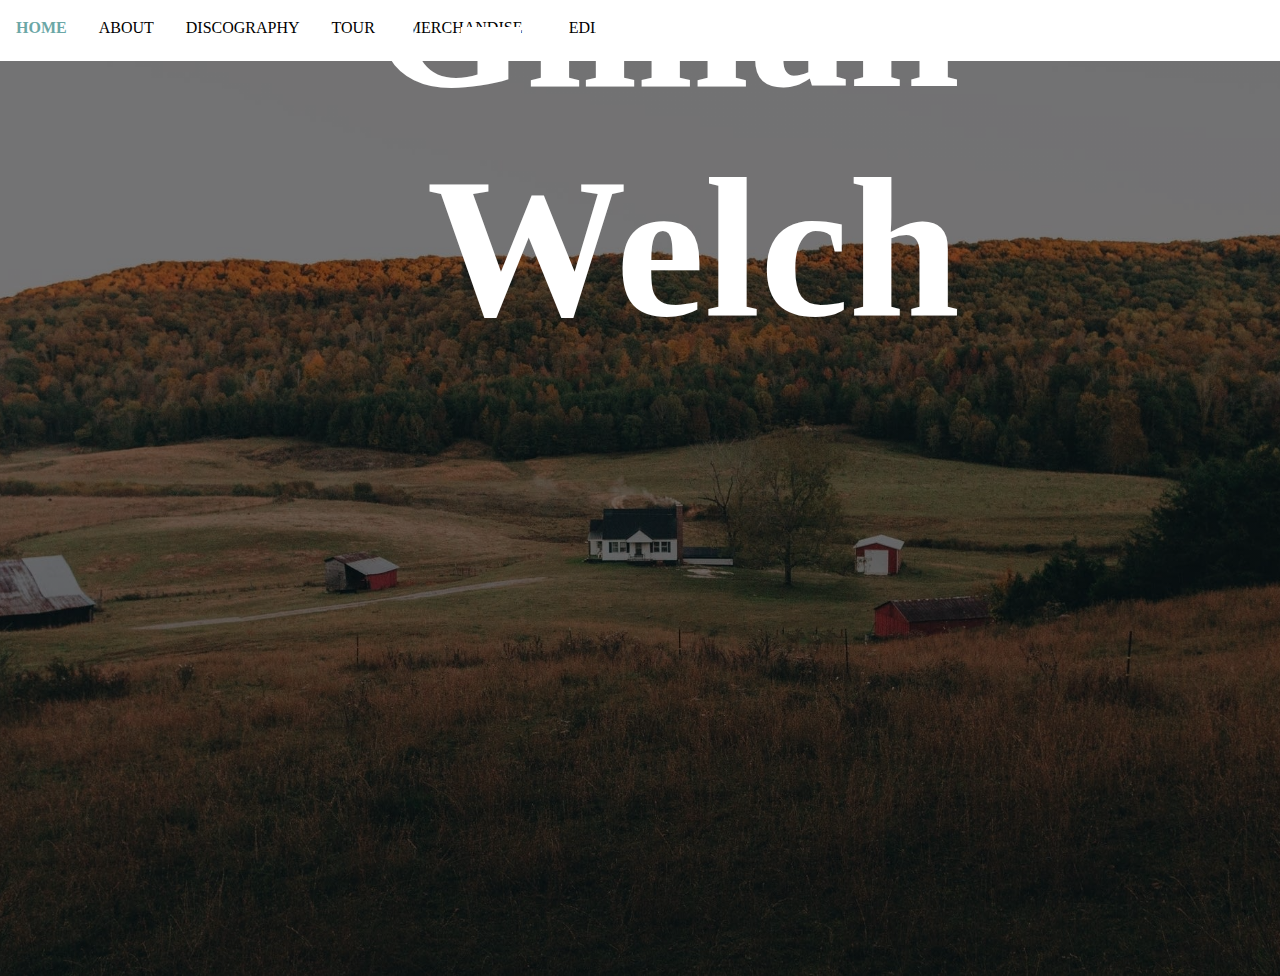
<file: index.html>
<!DOCTYPE html>
<html>
<head>
  <meta name="viewport" content="width=device-width, initial-scale=1"/>
  <link href="./assets/stylesheets/index-styles.css" rel="stylesheet"/>
  <link href="./assets/stylesheets/styles.css" rel="stylesheet"/>
  <link href="https://cdnjs.cloudflare.com/ajax/libs/font-awesome/4.7.0/css/font-awesome.min.css" rel="stylesheet"/>
</head>
<body>

  <div class="topnav">
    <a class="active" href="index.html">HOME</a>
    <a href="about.html">ABOUT</a>
    <a href="discography.html">DISCOGRAPHY</a>
    <a href="tour-dates.html">TOUR</a>
    <a href="merch.html">MERCHANDISE</a>
    <a href="media.html">MEDIA</a>
  </div>

  <div class="hero-image">
  </div>
  <div class="hero-text">
    <h1>Gillian Welch</h1>
  </div>
</body>
</html>
</file>
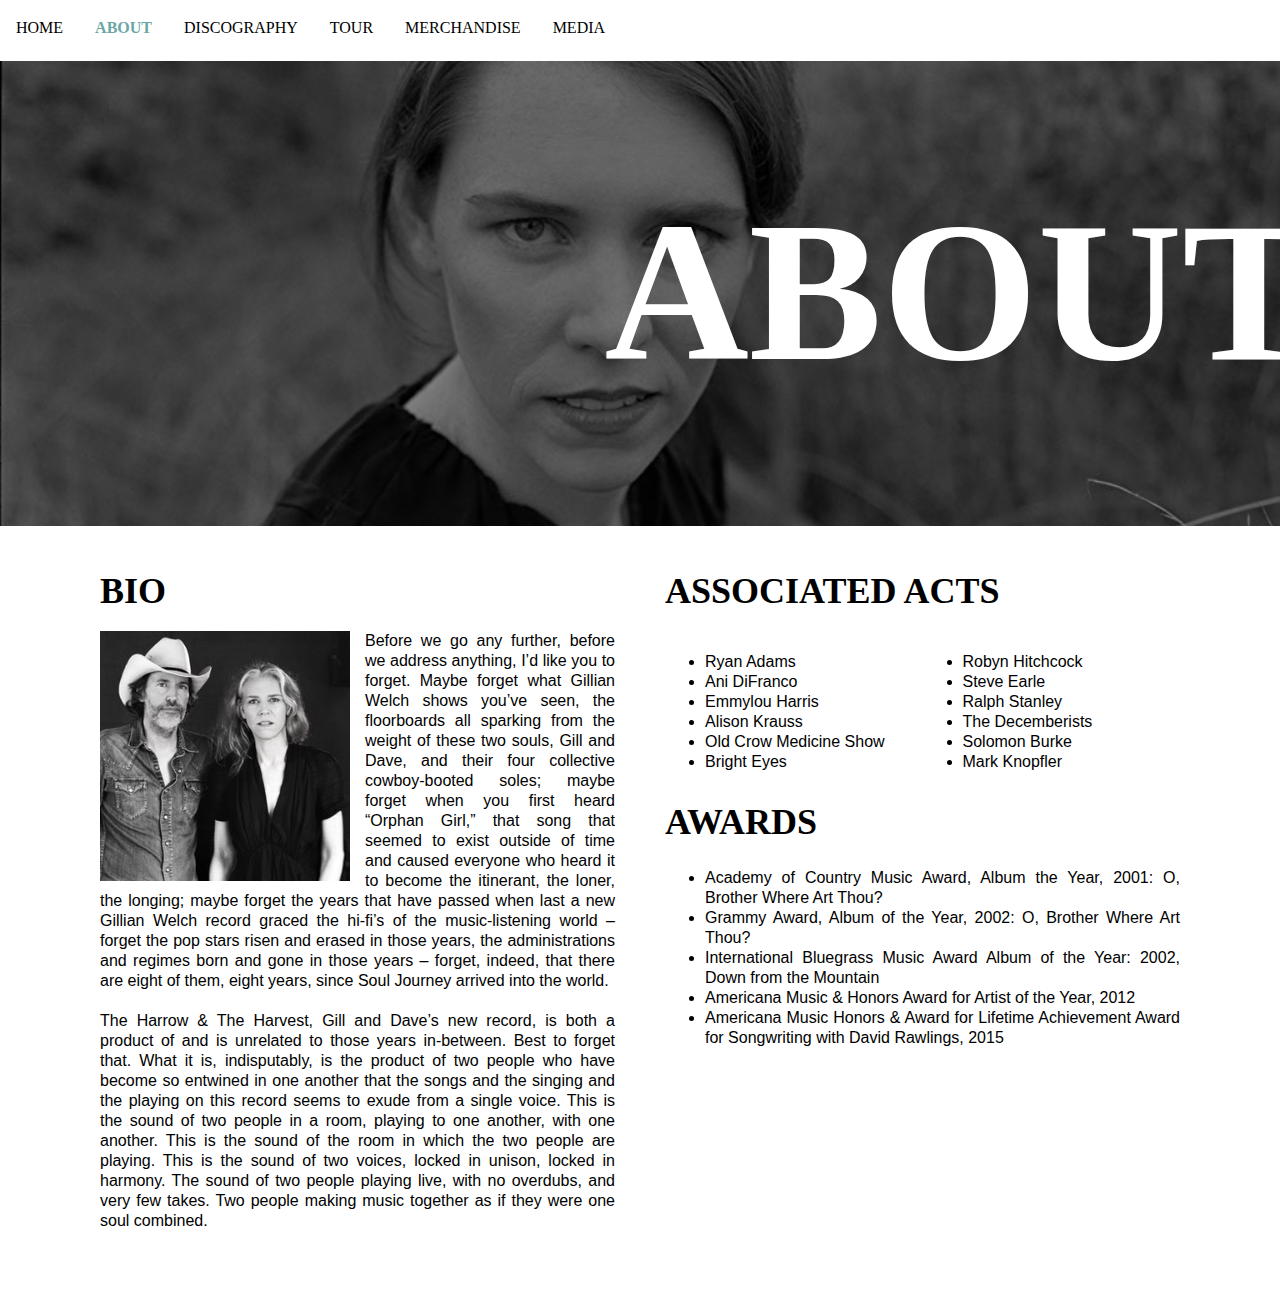
<file: about.html>
<!DOCTYPE html>
<html>
<head>
<link href="./assets/stylesheets/about-styles.css" rel="stylesheet"/>
<link href="./assets/stylesheets/styles.css" rel="stylesheet"/>
<link rel="stylesheet" href="https://cdnjs.cloudflare.com/ajax/libs/font-awesome/4.7.0/css/font-awesome.min.css">
</head>
<body>
  <div class="topnav">
    <a href="index.html">HOME</a>
    <a class="active" href="about.html">ABOUT</a>
    <a href="discography.html">DISCOGRAPHY</a>
    <a href="tour-dates.html">TOUR</a>
    <a href="merch.html">MERCHANDISE</a>
    <a href="media.html">MEDIA</a>
  </div>

<div class="hero-image">
  <div class="hero-text">
    <h1>ABOUT</h1>
  </div>
</div>

<div class="flex-container">
  <div class="box-left"><h2>BIO</h2><p><img src="./assets/images/about/gillian-david-bw.jpg" width="250px" height="250px"/>Before we go any further, before we address anything, I’d like you to forget. Maybe forget what Gillian Welch shows you’ve seen, the floorboards all sparking from the weight of these two souls, Gill and Dave, and their four collective cowboy-booted soles; maybe forget when you first heard “Orphan Girl,” that song that seemed to exist outside of time and caused everyone who heard it to become the itinerant, the loner, the longing; maybe forget the years that have passed when last a new Gillian Welch record graced the hi-fi’s of the music-listening world – forget the pop stars risen and erased in those years, the administrations and regimes born and gone in those years – forget, indeed, that there are eight of them, eight years, since Soul Journey arrived into the world.
  <br> <br>The Harrow & The Harvest, Gill and Dave’s new record, is both a product of and is unrelated to those years in-between. Best to forget that. What it is, indisputably, is the product of two people who have become so entwined in one another that the songs and the singing and the playing on this record seems to exude from a single voice. This is the sound of two people in a room, playing to one another, with one another. This is the sound of the room in which the two people are playing. This is the sound of two voices, locked in unison, locked in harmony. The sound of two people playing live, with no overdubs, and very few takes. Two people making music together as if they were one soul combined.</p>
</div>
  <div class="box-right"><p>
    <h2>ASSOCIATED ACTS</h2>
    <div style="float: left; width: 50%;">
      <ul>
        <li>Ryan Adams</li>
        <li>Ani DiFranco</li>
        <li>Emmylou Harris</li>
        <li>Alison Krauss</li>
        <li>Old Crow Medicine Show</li>
        <li>Bright Eyes</li>
      </ul>
      </div>
  <div style="float: right; width: 50%;">
      <ul>
        <li>Robyn Hitchcock</li>
        <li>Steve Earle</li>
        <li>Ralph Stanley</li>
        <li>The Decemberists</li>
        <li>Solomon Burke</li>
        <li>Mark Knopfler</li>
      </ul>
      </div>
  </p>
  <h3>AWARDS</h3>
  <p>
    <ul>
     <li>Academy of Country Music Award, Album the Year, 2001: O, Brother Where Art Thou?</li>
     <li>Grammy Award, Album of the Year, 2002: O, Brother Where Art Thou?</li>
     <li>International Bluegrass Music Award Album of the Year: 2002, Down from the Mountain</li>
     <li>Americana Music & Honors Award for Artist of the Year, 2012
     <li>Americana Music Honors & Award for Lifetime Achievement Award for Songwriting with David Rawlings, 2015</li>
   </ul>
 </p>
</div>

<!--<div class="footer">
  <a href="http://www.facebook.com/gillianwelch" class="fa fa-facebook"></a>
  <a href="http://www.twitter.com/gillianwelch" class="fa fa-twitter"></a>
  <a href="http://instagram.com/gillianwelchofficial" class="fa fa-instagram"></a>
  <a href="https://open.spotify.com/artist/2H5elA2mJKrHmqkN9GSfkz?si=kffHst0lTXCN38q01jT0JQ" class="fa fa-spotify"></a>
</div>-->

</body>
</html>
</file>
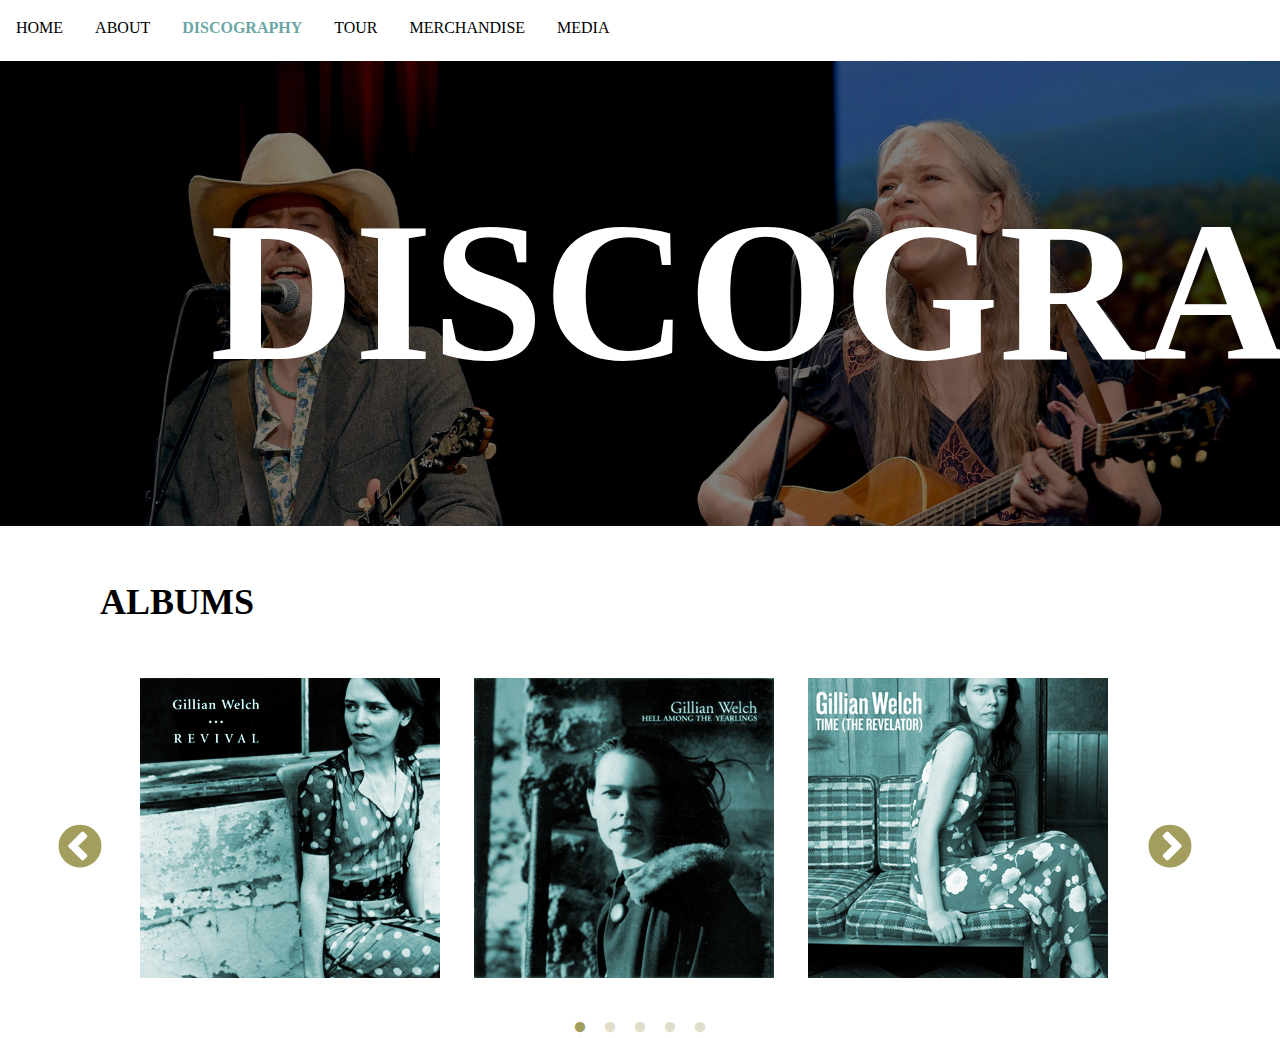
<file: discography.html>
<!DOCTYPE html>
<html>
<head>
  <title>Discography</title>
  <link href="./assets/stylesheets/discography-styles.css" rel="stylesheet"/>
  <link href="./assets/stylesheets/styles.css" rel="stylesheet"/>
  <link href="./assets/stylesheets/slick.css" rel="stylesheet" />
  <link href="./assets/stylesheets/slick-theme.css" rel="stylesheet" />

  <style>
    .topnav {
      overflow: hidden;
      background-color: WHITE;
    }

    .topnav a {
      float: left;
      color: black;
      text-align: center;
      padding: 14px 16px;
      text-decoration: none;
      font-family: Cochin, Georgia, serif;
      font-size: 16px;
    }

    .topnav a:hover {
      background-color: white;
      color: #857e28;
      font-family: Cochin, Georgia, serif;
      font-size: 16px;
      font-weight: bold;
    }

    .topnav a.active {
      background-color: white;
      color: #6ba7a6;
      font-weight: bold;
    }
</style>

<style>
body {
  background: white;
}
  .your-class {
    width: 1000px;
    margin: auto;
  }
  .your-class img{
    width: 300px;
    height: 300px;
    display: block;
  }
</style>

</head>
<body>

  <div class="topnav">
    <a href="index.html">HOME</a>
    <a href="about.html">ABOUT</a>
    <a class="active" href="discography.html">DISCOGRAPHY</a>
    <a href="tour-dates.html">TOUR</a>
    <a href="merch.html">MERCHANDISE</a>
    <a href="media.html">MEDIA</a>
  </div>

  <div class="hero-image">
    <div class="hero-text">
  <h1>DISCOGRAPHY</h1>
  </div>
    </div>
<p>
<h2>ALBUMS</h2>
  <div class="your-class">
    <div class="flip-card">
      <div class="flip-card-inner">
        <div class="flip-card-front">
          <img src="./assets/images/discography/album-covers/color-revival-album-cover.jpg" width="300" height="300" alt="Revival">
        </div>
        <div class="flip-card-back">
          <img src="./assets/images/discography/track-listings/revival-track-listings.png" width="300" height="300" alt="Revival c  Track Listings">
        </div>
      </div>
    </div>

    <div class="flip-card">
      <div class="flip-card-inner">
        <div class="flip-card-front">
          <img src="./assets/images/discography/album-covers/color-hell-among-the-yearlings-album-cover.jpg" width="300" height="300" alt="Hell Among the Yearlings">
        </div>
        <div class="flip-card-back">
          <img src="./assets/images/discography/track-listings/hell-among-the-yearlings-track-listings.png" width="300" height="300" alt="Hell Among the Yearlings Track Listings">
        </div>
      </div>
    </div>

    <div class="flip-card">
      <div class="flip-card-inner">
        <div class="flip-card-front">
          <img src="./assets/images/discography/album-covers/color-time-album-cover.jpg" width="300" height="300" alt="Time (The Revelator)">
        </div>
        <div class="flip-card-back">
          <img src="./assets/images/discography/track-listings/time-the-revelator-track-listings.png" width="300" height="300" alt="Time (The Revelator) Track Listings">
        </div>
      </div>
    </div>

      <div class="flip-card">
        <div class="flip-card-inner">
          <div class="flip-card-front">
            <img src="./assets/images/discography/album-covers/color-harrow-and-harvest-album-cover.jpg" width="300" height="300" alt="The Harrow & The Harvest">
          </div>
          <div class="flip-card-back">
            <img src="./assets/images/discography/track-listings/harrow-and-harvest-track-listings.png" width="300" height="300" alt="The Harrow & The Harvest Track Listings">
          </div>
        </div>
      </div>


    <div class="flip-card">
      <div class="flip-card-inner">
        <div class="flip-card-front">
          <img src="./assets/images/discography/album-covers/color-soul-journey-album-cover.jpg" width="300" height="300" alt="Soul Journey">
        </div>
        <div class="flip-card-back">
          <img src="./assets/images/discography/track-listings/soul-journey-track-listings.png" width="300" height="300" alt="Soul Journey Track Listings">
        </div>
      </div>
    </div>
  </div>

<script src="./assets/javascripts/jquery.min.js"></script>
<script src="./assets/javascripts/slick.min.js"></script>

<script>
  $(document).ready(function(){
    $('.your-class').slick({
      slidesToShow: 3,
      slidestoscroll: 1,
      dots: true,
    });
  });
</script>
</p>
</body>
</html>
</file>
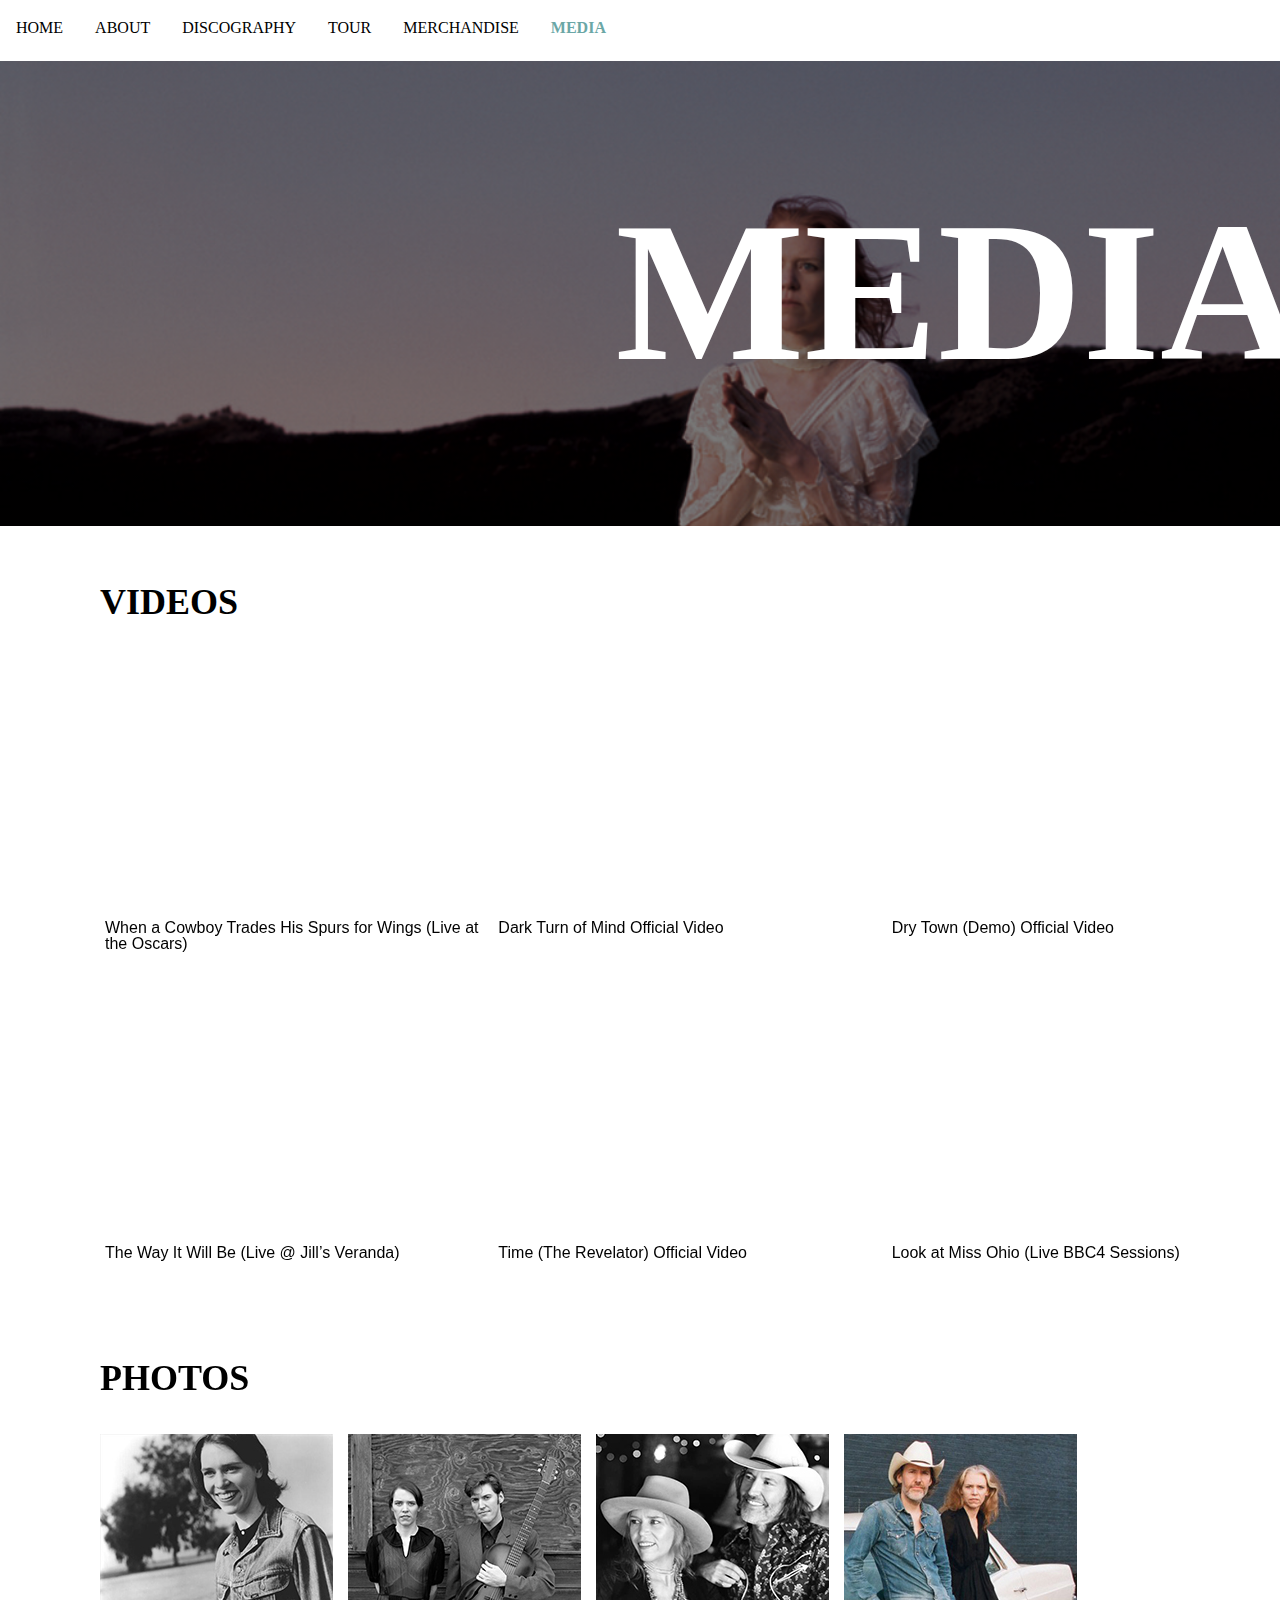
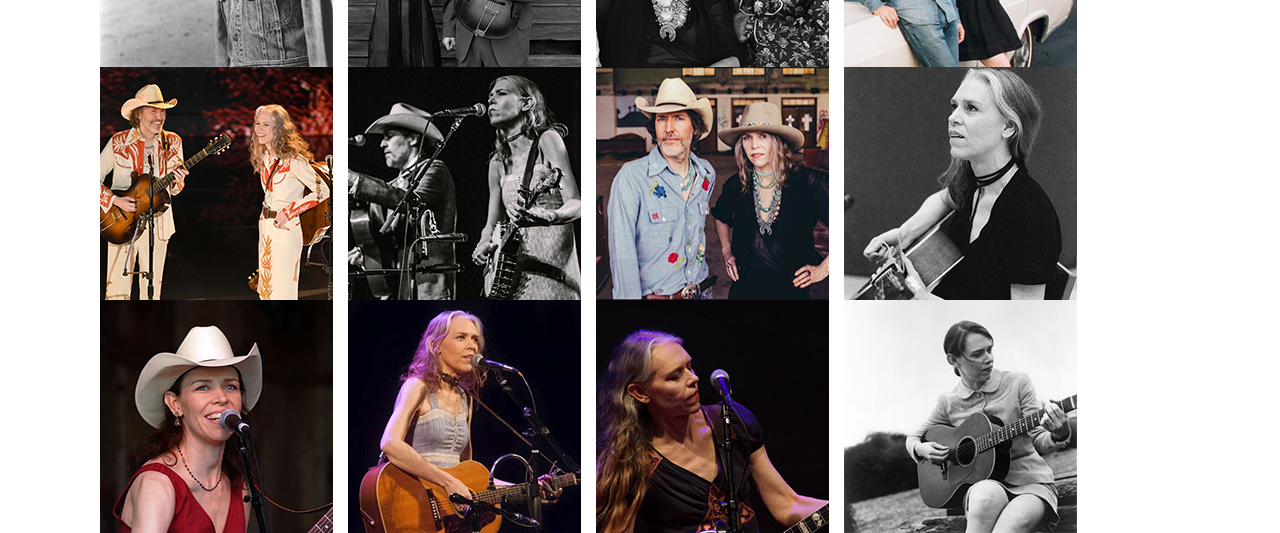
<file: media.html>
<!DOCTYPE html>
<html>

<head>
  <title>Media</title>
  <link href="./assets/stylesheets/media-styles.css" rel="stylesheet" />
  <link href="./assets/stylesheets/styles.css" rel="stylesheet"/>
  <link href="./assets/stylesheets/lightbox.min.css" rel="stylesheet" />
</head>

<body>

  <div class="topnav">
    <a href="index.html">HOME</a>
    <a href="about.html">ABOUT</a>
    <a href="discography.html">DISCOGRAPHY</a>
    <a href="tour-dates.html">TOUR</a>
    <a href="merch.html">MERCHANDISE</a>
    <a class="active" href="media.html">MEDIA</a>
  </div>

  <div class="hero-image">
    <div class="hero-text">
      <h1>MEDIA</h1>
    </div>
  </div>
  <h2>VIDEOS</h2>
<div class="flex-container-margin">
    <div class="flex-container">
    <div class="box"><iframe width="350" height="233" src="https://www.youtube.com/embed/qJiToQqeGr0" frameborder="0" allow="accelerometer; autoplay; encrypted-media; gyroscope; picture-in-picture" allowfullscreen></iframe>
      <p>
        When a Cowboy Trades His Spurs for Wings (Live at the Oscars)
      </p>
    </div>
    <div class="box"><iframe width="350" height="233" src="https://www.youtube.com/embed/57ms9XDjs64" frameborder="0" allow="accelerometer; autoplay; encrypted-media; gyroscope; picture-in-picture" allowfullscreen></iframe>
      <p>
        Dark Turn of Mind Official Video
      </p>
    </div>
    <div class="box"><iframe width="350" height="233" src="https://www.youtube.com/embed/-IYRCcq897c" frameborder="0" allow="accelerometer; autoplay; encrypted-media; gyroscope; picture-in-picture" allowfullscreen></iframe>
      <p>
        Dry Town (Demo) Official Video
      </p>
    </div>
  </div>

  <div class="flex-container">
    <div class="box"><iframe width="350" height="233" src="https://www.youtube.com/embed/rO6SkStmhGY" frameborder="0" allow="accelerometer; autoplay; encrypted-media; gyroscope; picture-in-picture" allowfullscreen></iframe>
      <p>
        The Way It Will Be (Live @ Jill’s Veranda)
      </p>
    </div>
    <div class="box"><iframe width="350" height="233" src="https://www.youtube.com/embed/jdYG-Nh_AxU" frameborder="0" allow="accelerometer; autoplay; encrypted-media; gyroscope; picture-in-picture" allowfullscreen></iframe>
      <p>
        Time (The Revelator) Official Video
      </p>
    </div>
    <div class="box"><iframe width="350" height="233" src="https://www.youtube.com/embed/9NPEj63d0jY" frameborder="0" allow="accelerometer; autoplay; encrypted-media; gyroscope; picture-in-picture" allowfullscreen></iframe>
      <p>
        Look at Miss Ohio (Live BBC4 Sessions)
      </p>
    </div>
  </div>
</div>

  <h2>PHOTOS</h2>
  <div class="photo-grid">

    <a href="./assets/images/media/photos/gillian-bw-2.jpg" data-lightbox="image-1" data-title="Gillian Welch">
      <img src="./assets/images/media/photos/thumbnails/gillian-bw-2-thumbnail.jpg" />
    </a>
    <a href="./assets/images/media/photos/gillian-bw.jpg" data-lightbox="image-1" data-title="Gillian Welch and David Rawlings">
      <img src="./assets/images/media/photos/thumbnails/gillian-bw-thumbnail.jpg" />
    </a>
    <a href="./assets/images/media/photos/gillian-david-bw.jpg" data-lightbox="image-1" data-title="Gillian Welch and David Rawlings">
      <img src="./assets/images/media/photos/thumbnails/gillian-david-bw-thumbnail.jpg" />
    </a>
    <a href="./assets/images/media/photos/gillian-david-car.jpg" data-lightbox="image-1" data-title="Gillian Welchand David Rawlings">
      <img src="./assets/images/media/photos/thumbnails/gillian-david-car-thumbnail.jpg" />
    </a>
    <a href="./assets/images/media/photos/gillian-david-oscars.jpg" data-lightbox="image-1" data-title="Gillian Welchand David Rawlings performing at the Oscars">
      <img src="./assets/images/media/photos/thumbnails/gillian-david-oscars-thumbnail.jpg" />
    </a>
    <a href="./assets/images/media/photos/gillian-david-stage-bw.jpg" data-lightbox="image-1" data-title="Gillian Welch and David Rawlings performing">
      <img src="./assets/images/media/photos/thumbnails/gillian-david-stage-bw-thumbnail.jpg" />
    </a>
    <a href="./assets/images/media/photos/gillian-david.jpg" data-lightbox="image-1" data-title="Gillian Welch and David Rawlings">
      <img src="./assets/images/media/photos/thumbnails/gillian-david-thumbnail.jpg" />
    </a>
    <a href="./assets/images/media/photos/gillian-guitar-bw.jpg" data-lightbox="image-1" data-title="Gillian Welch playing guitar">
      <img src="./assets/images/media/photos/thumbnails/gillian-guitar-bw-thumbnail.jpg" />
    </a>
    <a href="./assets/images/media/photos/gillian-singing.jpg" data-lightbox="image-1" data-title="Gillian Welch">
      <img src="./assets/images/media/photos/thumbnails/gillian-singing-thumbnail.jpg" />
    </a>
    <a href="./assets/images/media/photos/gillian-stage-guitar.jpg" data-lightbox="image-1" data-title="Gillian Welch">
      <img src="./assets/images/media/photos/thumbnails/gillian-stage-guitar-thumbnail.jpg" />
    </a>
    <a href="./assets/images/media/photos/gillian-stage.jpg" data-lightbox="image-1" data-title="Gillian Welch">
      <img src="./assets/images/media/photos/thumbnails/gillian-stage-thumbnail.jpg" />
    </a>
    <a href="./assets/images/media/photos/gillian-young-guitar-bw.jpg" data-lightbox="image-1" data-title="Gillian Welch">
      <img src="./assets/images/media/photos/thumbnails/gillian-young-guitar-bw-thumbnail.jpg" />
    </a>
  </div>

  <script src="https://code.jquery.com/jquery-3.4.1.min.js" integrity="sha256-CSXorXvZcTkaix6Yvo6HppcZGetbYMGWSFlBw8HfCJo=" crossorigin="anonymous"></script>
  <script src="./assets/javascripts/lightbox.min.js"></script>

</body>

</html>
</file>
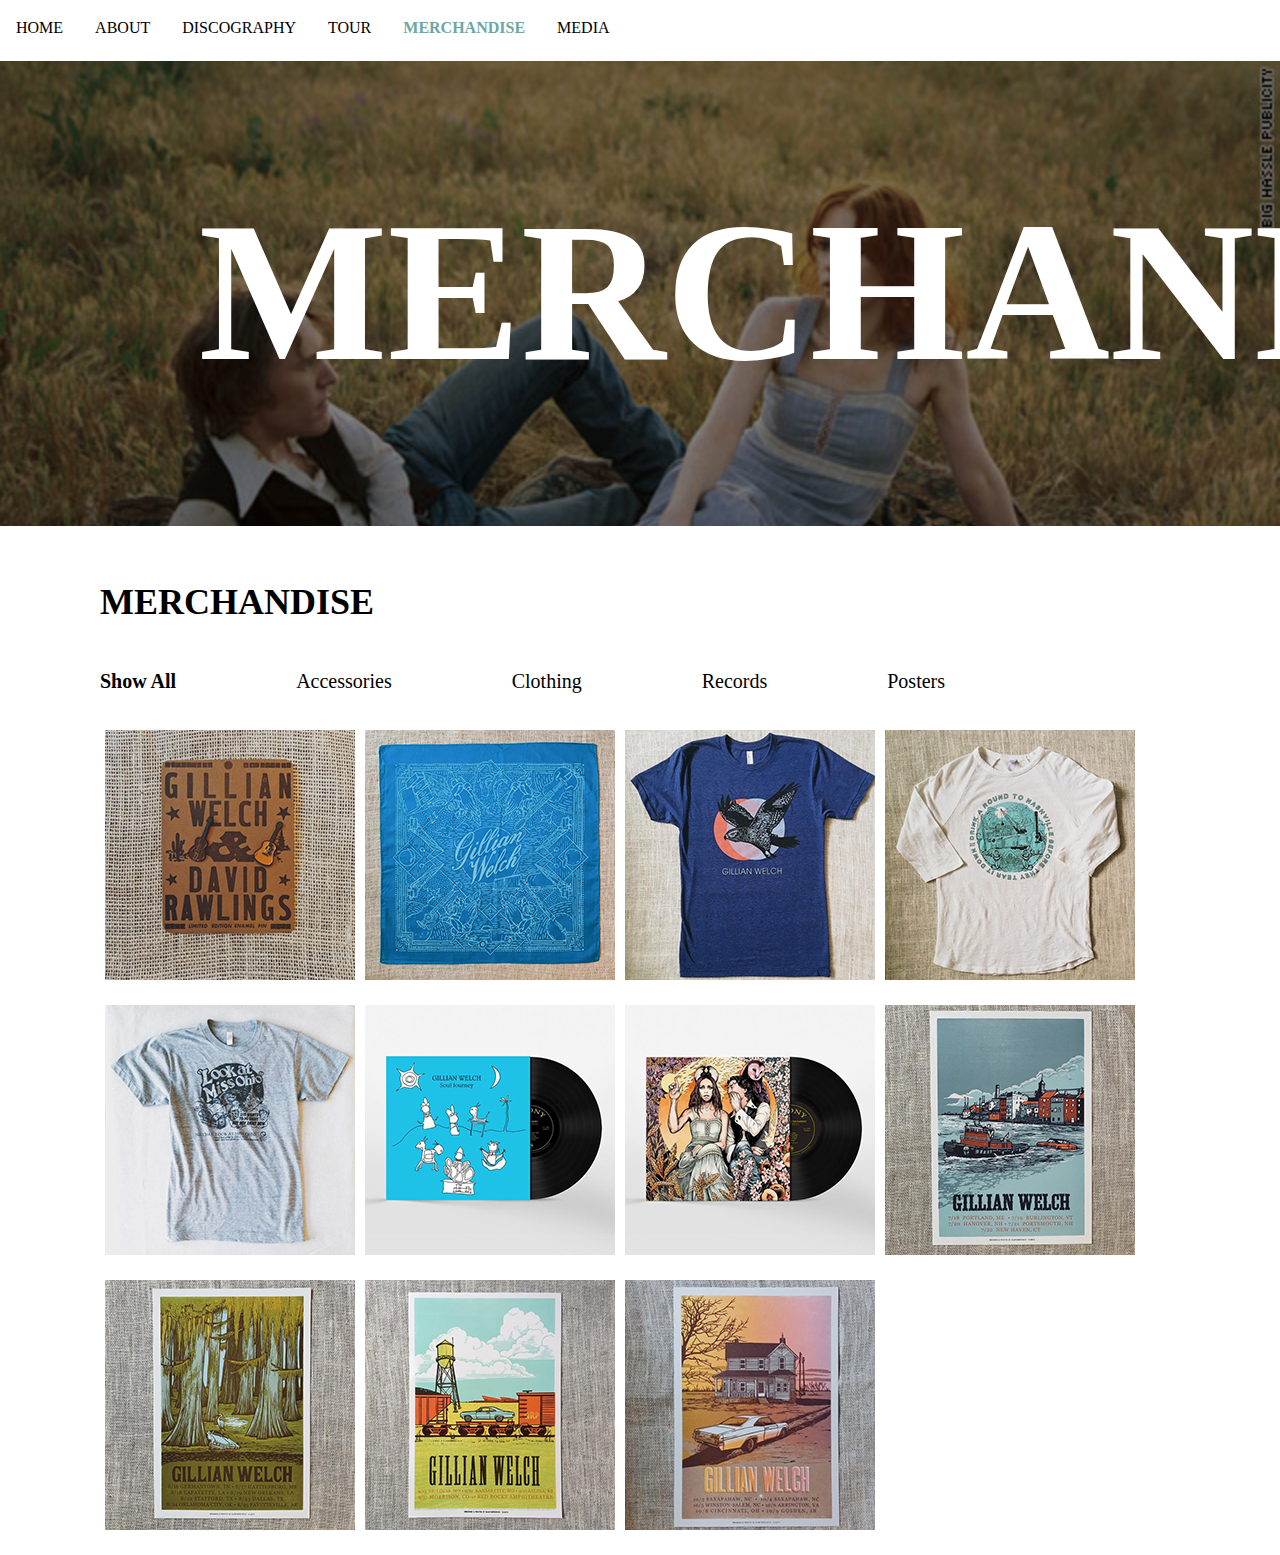
<file: merch.html>
<!DOCTYPE html>
<html>
<head>
  <title>Merchandise</title>
  <link href="./assets/stylesheets/merch-styles.css" rel="stylesheet"/>
  <link href="./assets/stylesheets/styles.css" rel="stylesheet"/>
</head>

<body>

<!--Header-->
  <div class="topnav">
    <a href="index.html">HOME</a>
    <a href="about.html">ABOUT</a>
    <a href="discography.html">DISCOGRAPHY</a>
    <a href="tour-dates.html">TOUR</a>
    <a class="active" href="merch.html">MERCHANDISE</a>
    <a href="media.html">MEDIA</a>
  </div>

<!--Hero image and text-->
  <div class="hero-image">
    <div class="hero-text">
        <h1>MERCHANDISE</h1>
    </div>
  </div>

<h2>MERCHANDISE</h2>
  <!-- Control buttons -->
  <div id="myBtnContainer">
    <button class="btn active" onclick="filterSelection('all')">Show All</button>
    <button class="btn" onclick="filterSelection('accessories')">Accessories</button>
    <button class="btn" onclick="filterSelection('clothing')">Clothing</button>
    <button class="btn" onclick="filterSelection('records')">Records</button>
    <button class="btn" onclick="filterSelection('posters')">Posters</button>
  </div>

  <!-- The filterable elements. Note that some have multiple class names (this can be used if they belong to multiple categories) -->
  <div class="container">
    <div class="filterDiv accessories">
      <img src="./assets/images/merch/accessories/guitars-enamel-pin-set-2.0-$25.jpg" />
    </div>
    <div class="filterDiv accessories">
      <img src="./assets/images/merch/accessories/soul-journey-bandana-$10.jpg" />
    </div>
    <div class="filterDiv clothing">
      <img src="./assets/images/merch/clothing/blue-heather-hawk-tee-$30.jpg" />
    </div>
    <div class="filterDiv clothing">
      <img src="./assets/images/merch/clothing/white-long-sleeved-wayside-t-$35.jpg" />
    </div>
    <div class="filterDiv clothing">
      <img src="./assets/images/merch/clothing/grey-miss-ohio-t-$30.jpg" />
    </div>
    <div class="filterDiv records">
      <img src="./assets/images/merch/records/soul-journey-lp-$30.jpg" />
    </div>
    <div class="filterDiv records">
      <img src="./assets/images/merch/records/the-harrow-and-the-harvest-lp-$30.jpg" />
    </div>
    <div class="filterDiv posters">
      <img src="./assets/images/merch/posters/2018-july-tour-poster-$25.jpg" />
    </div>
    <div class="filterDiv posters">
      <img src="./assets/images/merch/posters/2018-august-tour-poster-$25.jpg" />
    </div>
    <div class="filterDiv posters">
      <img src="./assets/images/merch/posters/2018-september-tour-poster-$25.jpg" />
    </div>
    <div class="filterDiv posters">
      <img src="./assets/images/merch/posters/2018-october-tour-poster-$25.jpg" />
    </div>
  </div>


  <script>
    filterSelection("all")

    function filterSelection(c) {
      var x, i;
      x = document.getElementsByClassName("filterDiv");
      if (c == "all") c = "";
      // Add the "show" class (display:block) to the filtered elements, and remove the "show" class from the elements that are not selected
      for (i = 0; i < x.length; i++) {
        w3RemoveClass(x[i], "show");
        if (x[i].className.indexOf(c) > -1) w3AddClass(x[i], "show");
      }
    }

    // Show filtered elements
    function w3AddClass(element, name) {
      var i, arr1, arr2;
      arr1 = element.className.split(" ");
      arr2 = name.split(" ");
      for (i = 0; i < arr2.length; i++) {
        if (arr1.indexOf(arr2[i]) == -1) {
          element.className += " " + arr2[i];
        }
      }
    }

    // Hide elements that are not selected
    function w3RemoveClass(element, name) {
      var i, arr1, arr2;
      arr1 = element.className.split(" ");
      arr2 = name.split(" ");
      for (i = 0; i < arr2.length; i++) {
        while (arr1.indexOf(arr2[i]) > -1) {
          arr1.splice(arr1.indexOf(arr2[i]), 1);
        }
      }
      element.className = arr1.join(" ");
    }

    // Add active class to the current control button (highlight it)
    var btnContainer = document.getElementById("myBtnContainer");
    var btns = btnContainer.getElementsByClassName("btn");
    for (var i = 0; i < btns.length; i++) {
      btns[i].addEventListener("click", function() {
        var current = document.getElementsByClassName("active");
        current[0].className = current[0].className.replace(" active", "");
        this.className += " active";
      });
    }
  </script>

</body>
</html>
</file>
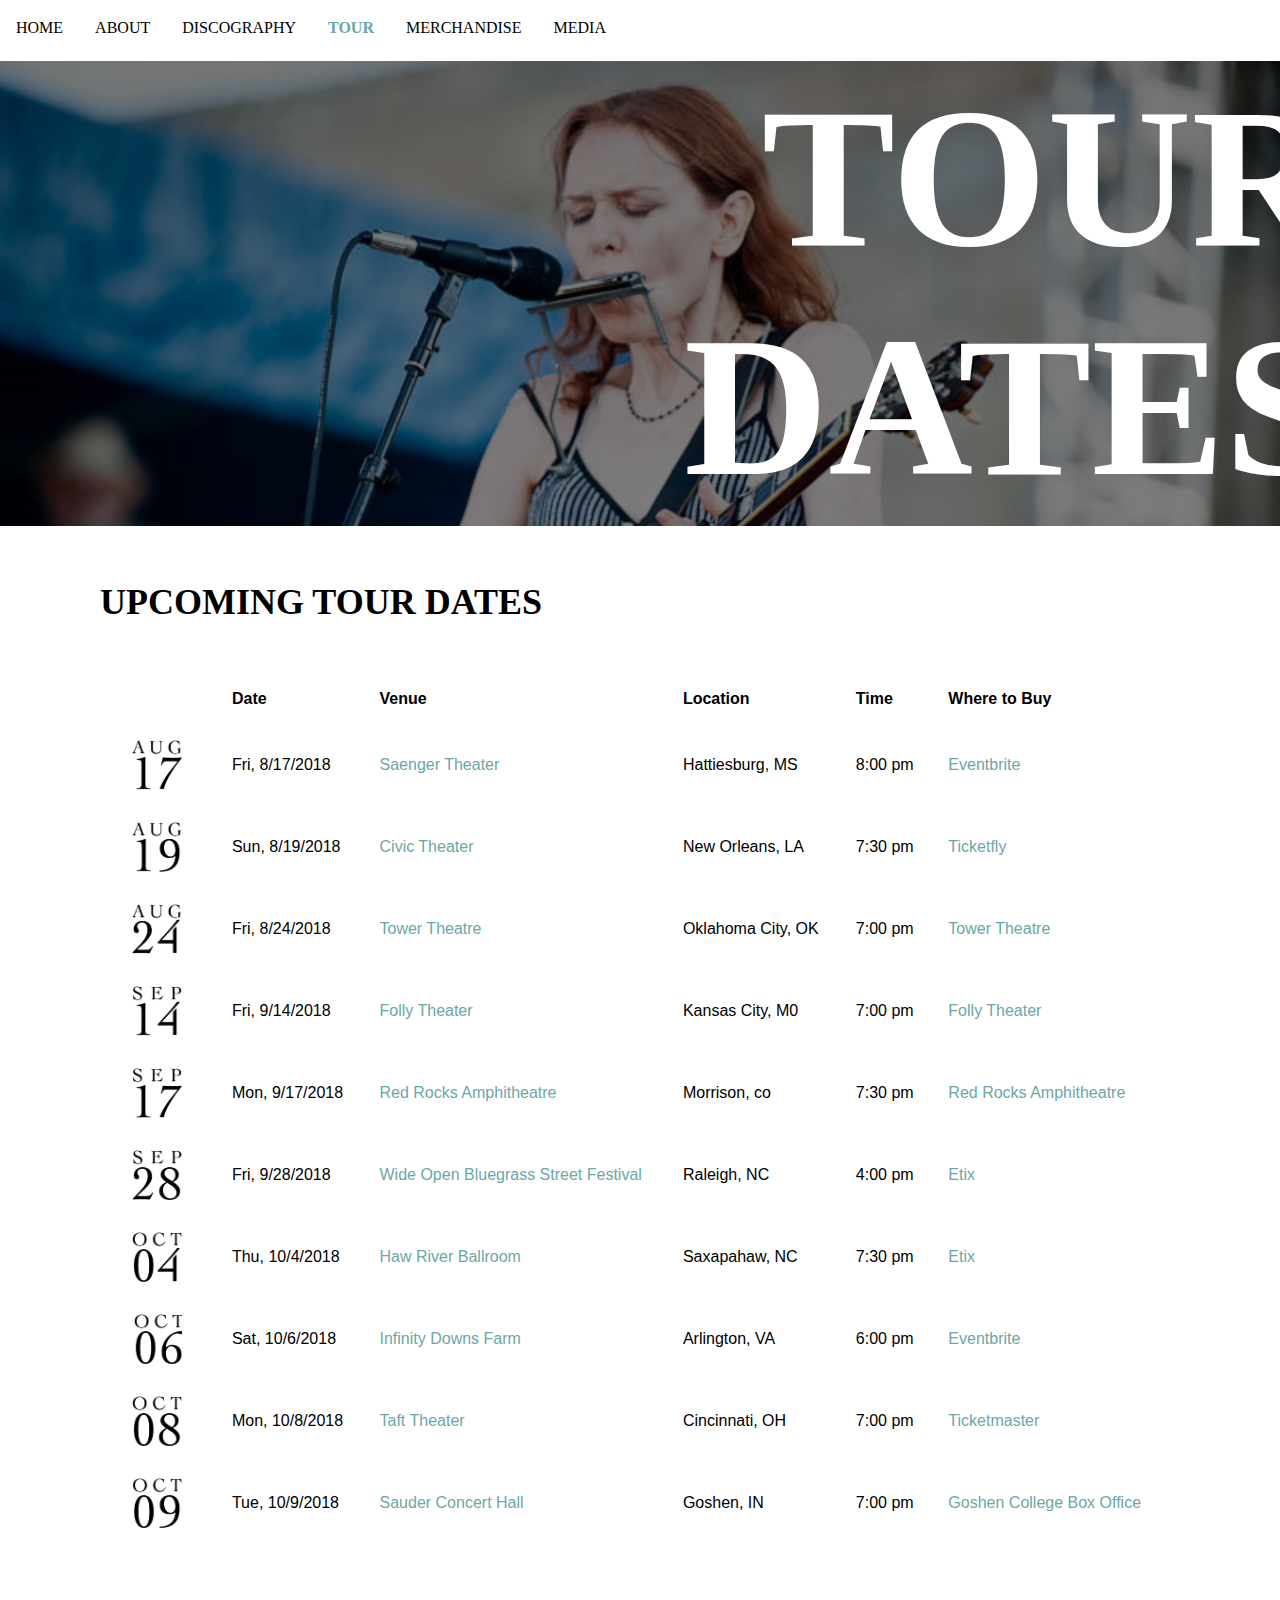
<file: tour-dates.html>
<!DOCTYPE html>
<html>
<head>
  <link href="./assets/stylesheets/tour-dates-styles.css" rel="stylesheet"/>
  <link href="./assets/stylesheets/styles.css" rel="stylesheet"/>
</head>
<body>

  <div class="topnav">
    <a href="index.html">HOME</a>
    <a href="about.html">ABOUT</a>
    <a href="discography.html">DISCOGRAPHY</a>
    <a class="active" href="tour-dates.html">TOUR</a>
    <a href="merch.html">MERCHANDISE</a>
    <a href="media.html">MEDIA</a>
  </div>

<div class="hero-image">
  <div class="hero-text">
    <h1>TOUR DATES</h1>
  </div>
</div>
<h2>UPCOMING TOUR DATES</h2>
<p>
<div class="table-container">
  <table width="100%">
    <tr>
      <th></th>
      <th>Date</th>
      <th>Venue</th>
      <th>Location</th>
      <th>Time</th>
      <th>Where to Buy</th>
    </tr>
      <tr>
        <td><img src="./assets/images/tour-date-icons/aug-17.png" height=50 width=50></img></td>
        <td>Fri, 8/17/2018</td>
        <td><a href="http://www.hattiesburgsaenger.com/saenger/index.cfm/mobile-only/shows/">Saenger Theater</a></td>
        <td>Hattiesburg, MS</td>
        <td>8:00 pm</td>
        <td><a href="https://www.eventbrite.com/o/hattiesburg-saenger-theater-17820361402">Eventbrite</a></td>
      </tr>
        <tr>
          <td><img src="./assets/images/tour-date-icons/aug-19.png" height=50 width=50></img></td>
          <td>Sun, 8/19/2018</td>
          <td><a href="https://www.civicnola.com/shows/">Civic Theater</a></td>
          <td>New Orleans, LA</td>
          <td>7:30 pm</td>
          <td><a href="https://www.ticketfly.com/venue/9199-the-civic-theatre/">Ticketfly</a></td>
        </tr>
          <tr>
            <td><img src="./assets/images/tour-date-icons/aug-24.png" height=50 width=50></img></td>
            <td>Fri, 8/24/2018</td>
            <td><a href="https://www.towertheatreokc.com/events/">Tower Theatre</a></td>
            <td>Oklahoma City, OK</td>
            <td>7:00 pm</td>
            <td><a href="https://www.towertheatreokc.com/box-office/">Tower Theatre</a></td>
          </tr>
            <tr>
              <td><img src="./assets/images/tour-date-icons/sep-14.png" height=50 width=50></img></td>
              <td>Fri, 9/14/2018</td>
              <td><a href="http://follytheater.org/events-2-2/">Folly Theater</a></td>
              <td>Kansas City, M0</td>
              <td>7:00 pm</td>
              <td><a href="http://sa1.seatadvisor.com/sabo/servlets/EventSearch?presenter=FOLLYTHEATER&event=STEEL19">Folly Theater</a></td>
            </tr>
              <tr>
                <td><img src="./assets/images/tour-date-icons/sep-17.png" height=50 width=50></img></td>
                <td>Mon, 9/17/2018</td>
                <td><a href="https://www.redrocksonline.com/concerts-events">Red Rocks Amphitheatre</a></td>
                <td>Morrison, co</td>
                <td>7:30 pm</td>
                <td><a href="https://tix.axs.com/Q8AgOAAAAABijr4%2fAQAAAABG%2fv%2f%2f%2fwD%2f%2f%2f%2f%2fDENpdHlPZkRlbnZlcgD%2f%2f%2f%2f%2f%2f%2f%2f%2f%2fw%3d%3d/shop/search?q=00000000-0000-0000-0000-000000000000&p=77698219-9d97-47be-b9de-769b749582c6&ts=1565052116&c=axs&e=drr190816onsale&rt=AfterEvent&h=5395b69b2b3b056cfb0acc4f536959e9">Red Rocks Amphitheatre</a></td>
              </tr>
                <tr>
                  <td><img src="./assets/images/tour-date-icons/sep-28.png" height=50 width=50></img></td>
                  <td>Fri, 9/28/2018</td>
                  <td><a href="https://worldofbluegrass.org/wide-open-bluegrass/">Wide Open Bluegrass Street Festival</a></td>
                  <td>Raleigh, NC</td>
                  <td>4:00 pm</td>
                  <td><a href="https://www.etix.com/ticket/v/9656/ibma-world-of-bluegrass-downtown-raleigh?_ga=2.265303503.1738032201.1565052179-172517103.1565052179">Etix</a></td>
                </tr>
                  <tr>
                    <td><img src="./assets/images/tour-date-icons/oct-4.png" height=50 width=50></img></td>
                    <td>Thu, 10/4/2018</td>
                    <td><a href="http://www.hawriverballroom.com/listing/">Haw River Ballroom</a></td>
                    <td>Saxapahaw, NC</td>
                    <td>7:30 pm</td>
                    <td><a href="https://www.etix.com/ticket/p/6129012/the-new-pornographerswith-lady-lamb-saxapahaw-haw-river-ballroom-cats-cradle-presents">Etix</a></td>
                  </tr>
                    <tr>
                      <td><img src="./assets/images/tour-date-icons/oct-6.png" height=50 width=50></img></td>
                      <td>Sat, 10/6/2018</td>
                      <td><a href="http://infinitydowns.com/">Infinity Downs Farm</a></td>
                      <td>Arlington, VA</td>
                      <td>6:00 pm</td>
                      <td><a href="https://www.overlandexpo.com/tickets-east#weekend">Eventbrite</a></td>
                    </tr>
                      <tr>
                        <td><img src="./assets/images/tour-date-icons/oct-8.png" height=50 width=50></img></td>
                        <td>Mon, 10/8/2018</td>
                        <td><a href="http://tafttheatre.org/events">Taft Theater</a></td>
                        <td>Cincinnati, OH</td>
                        <td>7:00 pm</td>
                        <td><a href="https://www.ticketmaster.com/Taft-Theatre-tickets-Cincinnati/venue/180341?camefrom=CFC_TAFT_THEATRE_WEB_TAFTSITE_WEBTRAFFIC">Ticketmaster</a></td>
                      </tr>
                        <tr>
                          <td><img src="./assets/images/tour-date-icons/oct-9.png" height=50 width=50></img></td>
                          <td>Tue, 10/9/2018</td>
                          <td><a href="https://gcmusiccenter.org/event-calendar/">Sauder Concert Hall</a></td>
                          <td>Goshen, IN</td>
                          <td>7:00 pm</td>
                          <td><a href="https://gcmusiccenter.secure.force.com/ticket/#_ga=2.26923389.1795282757.1565052549-86555205.1565052549">Goshen College Box Office</a></td>
                        </tr>
  </table>
  </div>
</p>
</body>
</html>
</file>
<file: assets/stylesheets/index-styles.css>
body, html {
  height: 100%;
  margin: 0;
  font-family: Cochin, Georgia, serif;
  font-size: 16px;
}

h1 {
  font-family: Cochin, Georgia, serif;
  font-size: 72px;
}

/* hero image */
.hero-image {
    /* Use "linear-gradient" to add a darken background effect to the image (photographer.jpg). This will make the text easier to read */
  background-image: linear-gradient(rgba(0, 0, 0, 0.5), rgba(0, 0, 0, 0.5)), url("../images/home/tennessee-countryside.jpg");
    /* Set a specific height */
  height: 100%;
    /* Position and center the image to scale nicely on all screens */
  background-position: top;
  background-repeat: no-repeat;
  background-size: cover;
  position: relative;
}

    /* Place text in the to the right of the image */
.hero-text {
  text-align: right;
  position: absolute;
  top: 15%;
  left: 50%;
  transform: translate(-50%, -50%);
  color: white;
  font-size: 24px
}
</file>
<file: assets/stylesheets/styles.css>
body, html {
  height: 100%;
  margin: 0;
  font-family: Cochin, Georgia, serif;
  font-size: 16px;
}


ul {
  font-family:Optima, Arial, sans-serif;
  font-size: 16px
}

h1 {
  font-family: Cochin, Georgia, serif;
  font-size: 200px;
}

h2 {
  font-family: Cochin, Georgia, serif;
  font-size: 36px;
}

h3 {
  font-family: Cochin, Georgia, serif;
  font-size: 36px;
  padding-top: 175px;
}

p {
  font-family: Optima, Arial, sans-serif;
  font-size: 16px;
}

.flex-container {
  display: flex;
  flex-wrap: nowrap;
  padding: 0px;
}

.flex-container .box-left {
  width: 50%;
  margin: 0px;
  text-align: justify;
  line-height: 20px;
  font-size: 16px;
  padding-top: 25px;
  padding-right: 25px;
  padding-bottom: 50px;
  padding-left: 100px;
}

.flex-container .box-right {
  width: 50%;
  margin: 0px;
  text-align: justify;
  line-height: 20px;
  font-size: 16px;
  padding-top: 25px;
  padding-right: 100px;
  padding-bottom: 50px;
  padding-left: 25px;
}

img {
  float: left;
  margin-right: 15px;
}

div {
  padding-top: 5px;
  padding-bottom: 10px;
}

/* The flip card container - set the width and height to whatever you want. We have added the border property to demonstrate that the flip itself goes out of the box on hover (remove perspective if you don't want the 3D effect */
.flip-card {
  background-color: transparent;
  width: 300px;
  height: 300px;
  perspective: 1000px; /* Remove this if you don't want the 3D effect */
}

/* This container is needed to position the front and back side */
.flip-card-inner {
  position: relative;
  width: 300px;
  height: 300px;
  text-align: center;
  transition: transform 0.8s;
  transform-style: preserve-3d;
}

/* Do an horizontal flip when you move the mouse over the flip box container */
.flip-card:hover .flip-card-inner {
  transform: rotateY(180deg);
}

/* Position the front and back side */
.flip-card-front, .flip-card-back {
  position: absolute;
  width: 300px;
  height: 300px;
  backface-visibility: hidden;
}

/* Style the front side (fallback if image is missing) */
.flip-card-front {
  background-color: white;
  color: white;
}

/* Style the back side */
.flip-card-back {
  background-color: white;
  color: white;
  transform: rotateY(180deg);
}

a:link {
  color: #6ba7a6;
  background-color: transparent;
  text-decoration: none;
}
a:visited {
  color: #6ba7a6;
  background-color: transparent;
  text-decoration: none;
}
a:hover {
  color: #718d96;
  background-color: transparent;
  text-decoration: underline;
}
a:active {
  color: #cdc659;
  background-color: transparent;
  text-decoration: underline;
}

table,th,td {
  padding: 15px;
  font-family: Optima, Arial, sans-serif;
  font-size: 16px;

}

.table-container {
  padding-right: 100px;
  padding-bottom: 50px;
  padding-left: 100px;
}

th {
  text-align: left;
}

.topnav {
  overflow: hidden;
  background-color: WHITE;
}

.topnav a {
  float: left;
  color: black;
  text-align: center;
  padding: 14px 16px;
  text-decoration: none;
  font-family: Cochin, Georgia, serif;
  font-size: 16px;
}

.topnav a:hover {
  background-color: white;
  color: #857e28;
  font-family: Cochin, Georgia, serif;
  font-size: 16px;
  font-weight: bold;
}

.topnav a.active {
  background-color: white;
  color: #6ba7a6;
  font-weight: bold;
}

/* footer
.footer {
  position: absolute;
  right: 0;
  bottom: 0;
  left: 0;
  padding: 1rem;
  text-align: center;
}

.fa {
padding: 10px;
font-size: 30px;
width: 30px;
text-align: center;
text-decoration: none;
margin: 5px 2px;
border-radius: 50%;
}

.fa:hover {
  opacity: 0.7;
}

.fa-facebook {
  background: #6ba7a6;
  color: white;
}

.fa-twitter {
background: #6ba7a6;
color: white;
}


.fa-instagram {
background: #6ba7a6;
color: white;
}

.fa-spotify {
background: #6ba7a6;
color: white;
}*/
</file>
<file: assets/stylesheets/about-styles.css>
/* The hero image */
.hero-image {
    /* Use "linear-gradient" to add a darken background effect to the image (photographer.jpg). This will make the text easier to read */
  background-image: linear-gradient(rgba(0, 0, 0, 0.5), rgba(0, 0, 0, 0.5)), url("../images/about/hero-gillian-field-bw.jpeg");
    /* Set a specific height */
  height: 50%;
    /* Position and center the image to scale nicely on all screens */
  background-position: top;
  background-repeat: no-repeat;
  background-size: cover;
  position: relative;
}

    /* Place text in the to the right of the image */
.hero-text {
  text-align: right;
  position: absolute;
  top: 50%;
  left: 75%;
  transform: translate(-50%, -50%);
  color: white;
  font-size: 24px
}

.flex-container {
  display: flex;
  flex-wrap: nowrap;
  padding: 0px;
}

.flex-container .box-left {
  width: 50%;
  margin: 0px;
  text-align: justify;
  line-height: 20px;
  font-size: 16px;
  padding-top: 25px;
  padding-right: 25px;
  padding-bottom: 50px;
  padding-left: 100px;
}

.flex-container .box-right {
  width: 50%;
  margin: 0px;
  text-align: justify;
  line-height: 20px;
  font-size: 16px;
  padding-top: 25px;
  padding-right: 100px;
  padding-bottom: 50px;
  padding-left: 25px;
}

img {
  float: left;
  margin-right: 15px;
}
</file>
<file: assets/stylesheets/discography-styles.css>
body, html {
  height: 100%;
  margin: 0;
  font-family: Cochin, Georgia, serif;
  font-size: 16px;
}

p {
  font-family: Optima, Arial, sans-serif;
  font-size: 16px;
}

h1 {
  font-family: Cochin, Georgia, serif;
  font-size: 72px;
}

h2 {
  font-family: Cochin, Georgia, serif;
  font-size: 36px;
  padding-left: 100px;
  padding-top: 25px;
}

div {
  padding-top: 5px;
  padding-bottom: 10px;
}

/* The hero image */
.hero-image {
    /* Use "linear-gradient" to add a darken background effect to the image (photographer.jpg). This will make the text easier to read */
  background-image: linear-gradient(rgba(0, 0, 0, 0.5), rgba(0, 0, 0, 0.5)), url("../images/discography/hero-photo-9.jpg");
    /* Set a specific height */
  height: 50%;
    /* Position and center the image to scale nicely on all screens */
  background-position: top;
  background-repeat: no-repeat;
  background-size: cover;
  position: relative;
}

    /* Place text to the right of the image */
.hero-text {
  text-align: right;
  position: absolute;
  top: 50%;
  left: 75%;
  transform: translate(-50%, -50%);
  color: white;
  font-size: 24px
}

/* The flip card container - set the width and height to whatever you want. We have added the border property to demonstrate that the flip itself goes out of the box on hover (remove perspective if you don't want the 3D effect */
.flip-card {
  background-color: transparent;
  width: 300px;
  height: 300px;
  perspective: 1000px; /* Remove this if you don't want the 3D effect */
}

/* This container is needed to position the front and back side */
.flip-card-inner {
  position: relative;
  width: 300px;
  height: 300px;
  text-align: center;
  transition: transform 0.8s;
  transform-style: preserve-3d;
}

/* Do an horizontal flip when you move the mouse over the flip box container */
.flip-card:hover .flip-card-inner {
  transform: rotateY(180deg);
}

/* Position the front and back side */
.flip-card-front, .flip-card-back {
  position: absolute;
  width: 300px;
  height: 300px;
  backface-visibility: hidden;
}

/* Style the front side (fallback if image is missing) */
.flip-card-front {
  background-color: white;
  color: white;
}

/* Style the back side */
.flip-card-back {
  background-color: white;
  color: white;
  transform: rotateY(180deg);
}
</file>
<file: assets/stylesheets/media-styles.css>
body, html {
  height: 100%;
  margin: 0;
  font-family: Cochin, Georgia, serif;
  font-size: 16px;
}

p {
  font-family: Optima, Arial, sans-serif;
  font-size: 16px;
}

h1 {
  font-family: Cochin, Georgia, serif;
  font-size: 72px;
}

h2 {
  font-family: Cochin, Georgia, serif;
  font-size: 36px;
  padding-left: 100px;
  padding-top: 25px;
}

/* The hero image */
.hero-image {
    /* Use "linear-gradient" to add a darken background effect to the image (photographer.jpg). This will make the text easier to read */
  background-image: linear-gradient(rgba(0, 0, 0, 0.5), rgba(0, 0, 0, 0.5)), url("../images/media/hero-gillian-david-field-color.jpg");
    /* Set a specific height */
  height: 50%;
    /* Position and center the image to scale nicely on all screens */
  background-position: top;
  background-repeat: no-repeat;
  background-size: cover;
  position: relative;
}

    /* Place text in the to the right of the image */
.hero-text {
  text-align: right;
  position: absolute;
  top: 50%;
  left: 75%;
  transform: translate(-50%, -50%);
  color: white;
  font-size: 24px
}

.flex-container {
  display: flex;
  flex-wrap: nowrap;
}

.flex-container-margin {
  padding-left:100px;
}

.flex-container .box {
  width: 33%;
  margin: 5px;
  text-align: left;
  line-height: 16px;
  font-size: 16px;
}

.photo-grid {
  padding-left: 100px;
  padding-right: 100px;
}
</file>
<file: assets/stylesheets/merch-styles.css>
body, html {
  height: 100%;
  margin: 0;
  font-family: Cochin, Georgia, serif;
  font-size: 16px;
}

p {
  font-family: Optima, Arial, sans-serif;
  font-size: 16px;
}

h1 {
  font-family: Cochin, Georgia, serif;
  font-size: 72px;
}

h2 {
  font-family: Cochin, Georgia, serif;
  font-size: 36px;
  padding-left: 100px;
  padding-top: 25px;
}

/* hero image */
.hero-image {
    /* Use "linear-gradient" to add a darkened background effect to the image. This will make the text easier to read */
  background-image: linear-gradient(rgba(0, 0, 0, 0.5), rgba(0, 0, 0, 0.5)), url("../images/merch/hero-photo-29.jpg");
    /* Set a specific height */
  height: 50%;
    /* Position and center the image to scale nicely on all screens */
  background-position: top;
  background-repeat: no-repeat;
  background-size: cover;
  position: relative;
}

    /* Place text to the right of the image */
.hero-text {
  text-align: right;
  position: absolute;
  top: 50%;
  left: 75%;
  transform: translate(-50%, -50%);
  color: white;
  font-size: 24px;
}

/*Filter function*/

.container {
  overflow: hidden;
  padding-left: 100px;
}

.filterDiv {
  float: left;
  background-color: white;
  color: black;
  width: 250px;
  line-height: 250px;
  text-align: center;
  margin: 5px;
  display: none;
}

/* The "show" class is added to the filtered elements */
.show {
  display: block;
}

/* Style the buttons */
.btn {
  border: none;
  outline: none;
  padding: 12px 16px;
  background-color: white;
  cursor: pointer;
  padding-left: 100px;
  color: black;
  font-family: Cochin, Georgia, serif;
  font-size: 20px;
}

.btn:hover {
  background-color: white;
  color: black;
  font-family: Cochin, Georgia, serif;
  font-size: 20px;
}

.btn.active {
  background-color: white;
  color: black;
  font-family: Cochin, Georgia, serif;
  font-size: 20px;
  font-weight: bold;
}

img {
  width: 250px;
  height: 250px;
  display: block;
}
</file>
<file: assets/stylesheets/tour-dates-styles.css>
body, html {
  height: 100%;
  margin: 0;
  font-family: Cochin, Georgia, serif;
  font-size: 16px;
}

p {
  font-family: Optima, Arial, sans-serif;
  font-size: 16px;
}

h1 {
  font-family: Cochin, Georgia, serif;
  font-size: 72px;
  padding-left: 100px;
}

h2 {
  font-family: Cochin, Georgia, serif;
  font-size: 36px;
  padding-left: 100px;
  padding-top: 25px;
}

/* The hero image */
.hero-image {
    /* Use "linear-gradient" to add a darken background effect to the image (photographer.jpg). This will make the text easier to read */
  background-image: linear-gradient(rgba(0, 0, 0, 0.5), rgba(0, 0, 0, 0.5)), url("../images/tour-date-icons/hero-photo-11.jpg");
    /* Set a specific height */
  height: 50%;
    /* Position and center the image to scale nicely on all screens */
  background-position: top;
  background-repeat: no-repeat;
  background-size: cover;
  position: relative;
}

    /* Place text in the to the right of the image */
.hero-text {
  text-align: right;
  position: absolute;
  top: 50%;
  left: 75%;
  transform: translate(-50%, -50%);
  color: white;
  font-size: 24px
}

a:link {
  color: #6ba7a6;
  background-color: transparent;
  text-decoration: none;
}
a:visited {
  color: #857e28;
  background-color: transparent;
  text-decoration: none;
}
a:hover {
  color: #718d96;
  background-color: transparent;
  text-decoration: underline;
}
a:active {
  color: #cdc659;
  background-color: transparent;
  text-decoration: underline;
}

table,th,td {
  padding: 15px;
  font-family: Optima, Arial, sans-serif;
  font-size: 16px;

}

.table-container {
  padding-right: 100px;
  padding-bottom: 50px;
  padding-left: 100px;
}

th {
  text-align: left;
}
</file>
